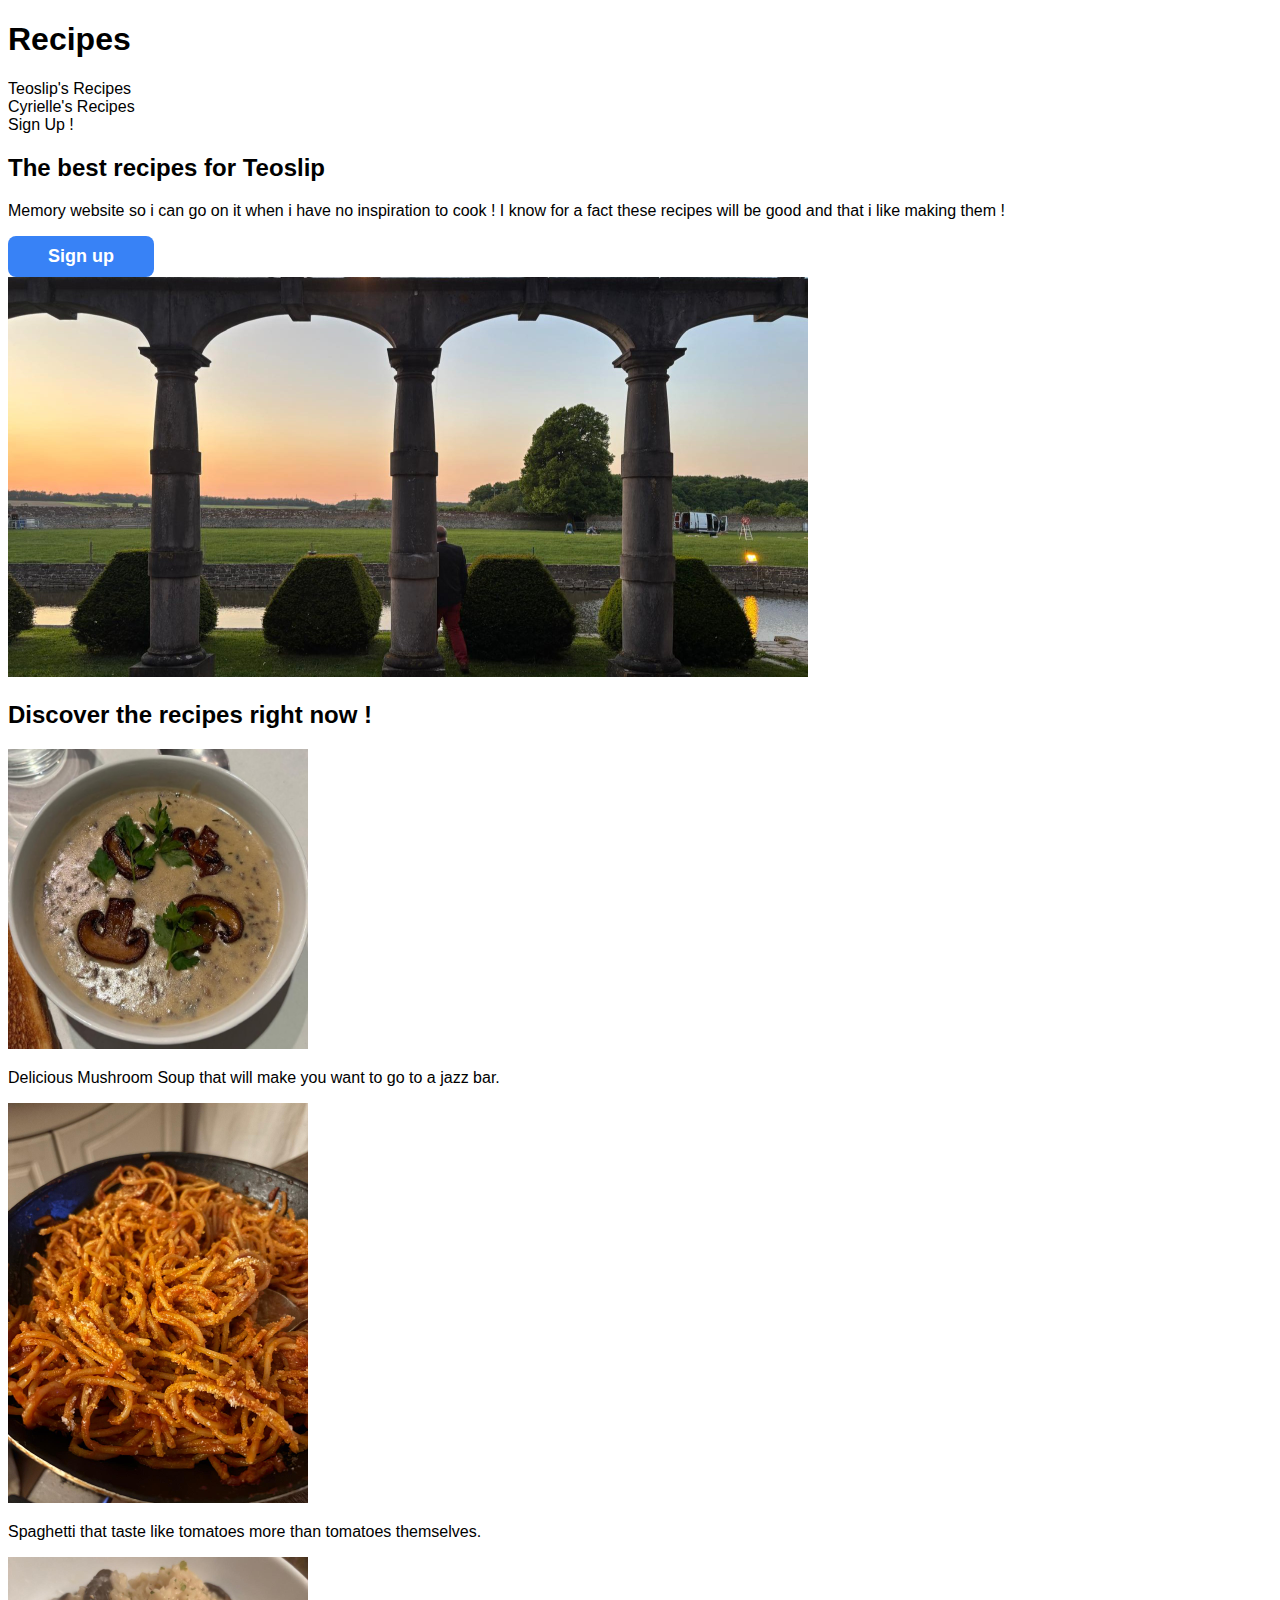
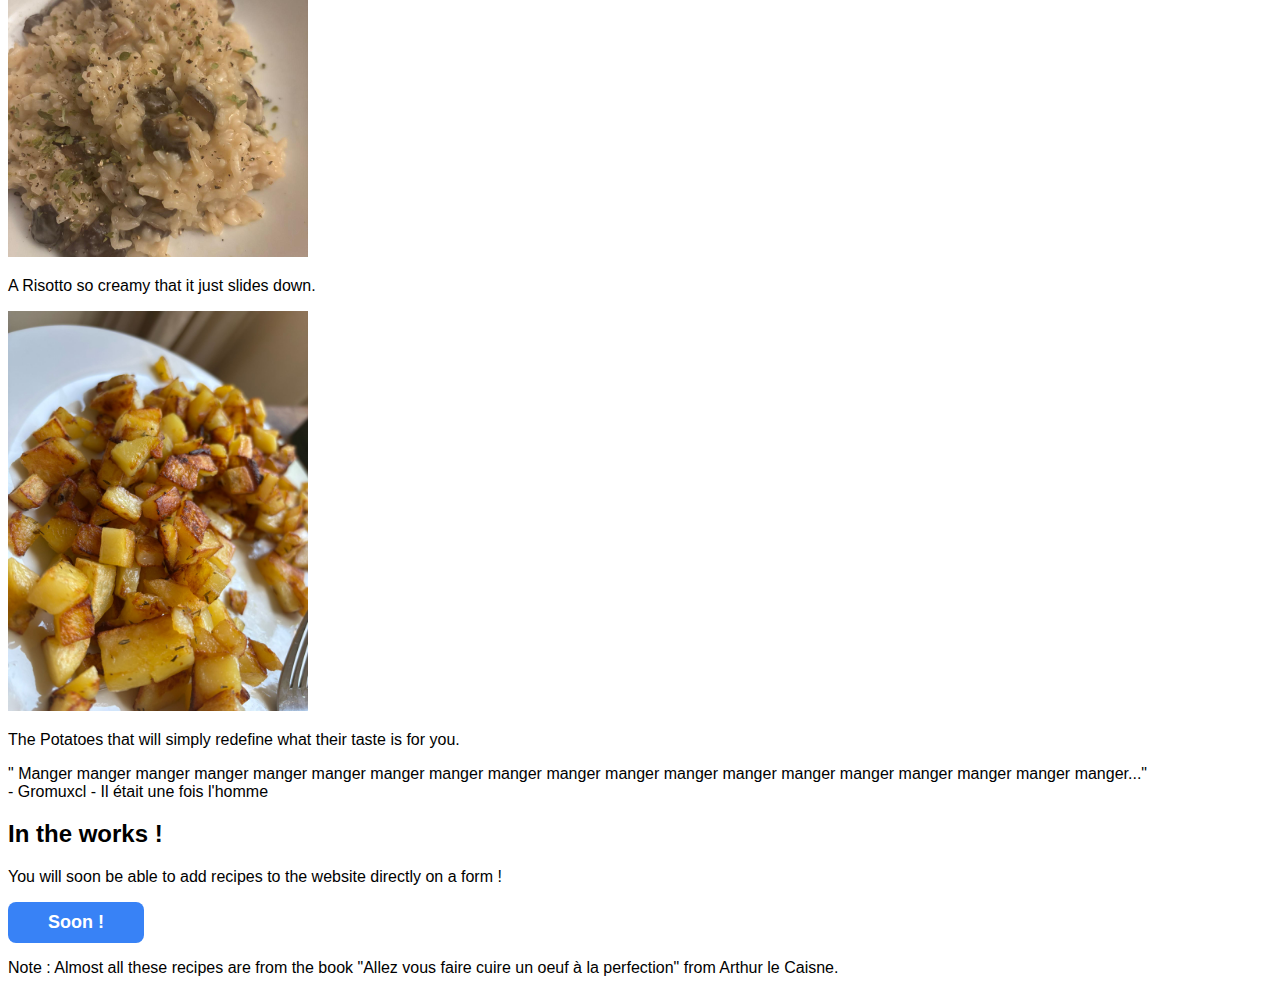
<file: index.html>
<!DOCTYPE html>
<html lang="en">

<head>
    <meta charset="UTF-8">
    <meta name="viewport" content="width=device-width, initial-scale=1.0">
    <link rel="stylesheet" href="style.css">
    <title>Recipes</title>
</head>

<body>
    <header>
        <h1>Recipes</h1>
        <ul>
            <li><a href="#">Teoslip's Recipes</a></li>
            <li><a href="#">Cyrielle's Recipes</a></li>
            <li><a href="./login/singup.html">Sign Up !</a></li>
        </ul>
    </header>

    <section>
        <article class="all_presentation">
            <div class="left_presentation">
                <h2>The best recipes for Teoslip</h2>
                <p>Memory website so i can go on it when i have no inspiration to cook ! I know for a fact these recipes will be good and that i like making them !</p>
                <a href="./login/singup.html"><button>Sign up</button></a>
            </div>
            <div class="image_presentation">
                <img src="./images/presentation.jpg" alt="a landscape idk why">
            </div>
        </article>

        <article class="recipe_section">
            <h2>Discover the recipes right now !</h2>
            <div class="cards">
                <a href="#">
                <div class="card">
                    <img src="./images/soup.jpg" alt="soup">
                    <p>Delicious Mushroom Soup that will make you want to go to a jazz bar.</p>
                </div>
                </a>
                <a href="#">
                <div class="card">
                    <img src="./images/pasta.jpg" alt="pasta">
                    <p>Spaghetti that taste like tomatoes more than tomatoes themselves.</p>
                </div>
                </a>
                <a href="#">
                <div class="card">
                    <img src="./images/risotto.jpg" alt="srisottooup">
                    <p>A Risotto so creamy that it just slides down.</p>
                </div>
                </a>
                <a href="#">
                <div class="card">
                    <img src="./images/potatoes.jpg" alt="potatoes">
                    <p>The Potatoes that will simply redefine what their taste is for you.</p>
                </div>
                </a>
            </div>
        </article>

        <article class="citation_section">
            <div class="citation">
                <div class="citation_text">" Manger manger manger manger manger manger manger manger manger manger manger manger manger manger manger manger manger manger manger..."</div>
                <div class="citation_author">- Gromuxcl - Il était une fois l'homme</div>
            </div>
        </article>

        <article class="panel_section">
            <div class="panel_add">
                <div class="panel_add_text">
                    <h2>In the works !</h2>
                    <p>You will soon be able to add recipes to the website directly on a form !</p>
                </div>
                <div class="panel_add_button">
                    <button>Soon !</button>
                </div>
            </div>
        </article>

    </section>

    <footer>
        <p>Note : Almost all these recipes are from the book "Allez vous faire cuire un oeuf à la perfection" from
            Arthur le Caisne.</p>
    </footer>
</body>

</html>
</file>
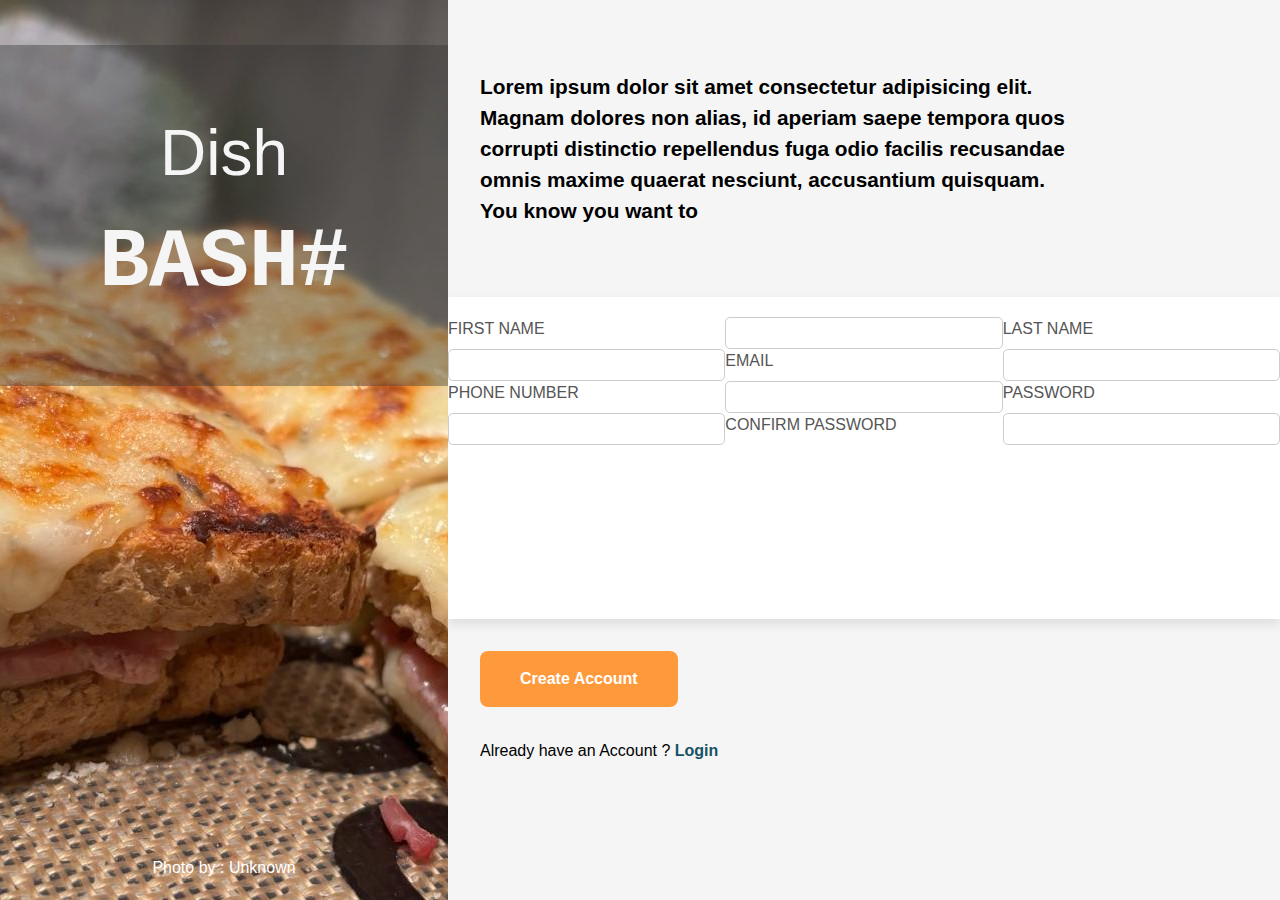
<file: login/singup.html>
<!DOCTYPE html>
<html lang="en">

<head>
    <meta charset="UTF-8">
    <meta name="viewport" content="width=device-width, initial-scale=1.0">
    <link rel="stylesheet" href="signup-style.css">
    <title>Recipes - Sign Up</title>
</head>

<body>
    <div id="container-title">
        <img src="../images/croque.jpg" alt="a random picture of something cool">
        <div id="title">
            <span class="dish">Dish </span><span class="bash">BASH#</span>
        </div>
        <p class="photo-credit">Photo by : Unknown</p>
    </div>
    <div id="container-content">
        <header>
            <p>Lorem ipsum dolor sit amet consectetur adipisicing elit. Magnam dolores non alias, id aperiam saepe
                tempora quos corrupti distinctio repellendus fuga odio facilis recusandae omnis maxime quaerat nesciunt,
                accusantium quisquam.</p>
            <p>You know you want to</p>
        </header>
        <section>
            <form>
                <label for="first-name">FIRST NAME</label>
                <input type="text" id="first-name">
                <label for="last-name">LAST NAME</label>
                <input type="text" id="last-name">
                <label for="email">EMAIL</label>
                <input type="email" id="email">
                <label for="phone">PHONE NUMBER</label>
                <input type="tel" id="phone">
                <label for="password">PASSWORD</label>
                <input type="password" id="password">
                <label for="confirm-password">CONFIRM PASSWORD</label>
                <input type="password" id="confirm-password">
            </form>
        </section>
        <footer>
            <div class="button-submit">
                <button type="submit">Create Account</button>
            </div>
            <p>Already have an Account ? <a href="#">Login</a></p>
        </footer>
    </div>
</body>

</html>
</file>
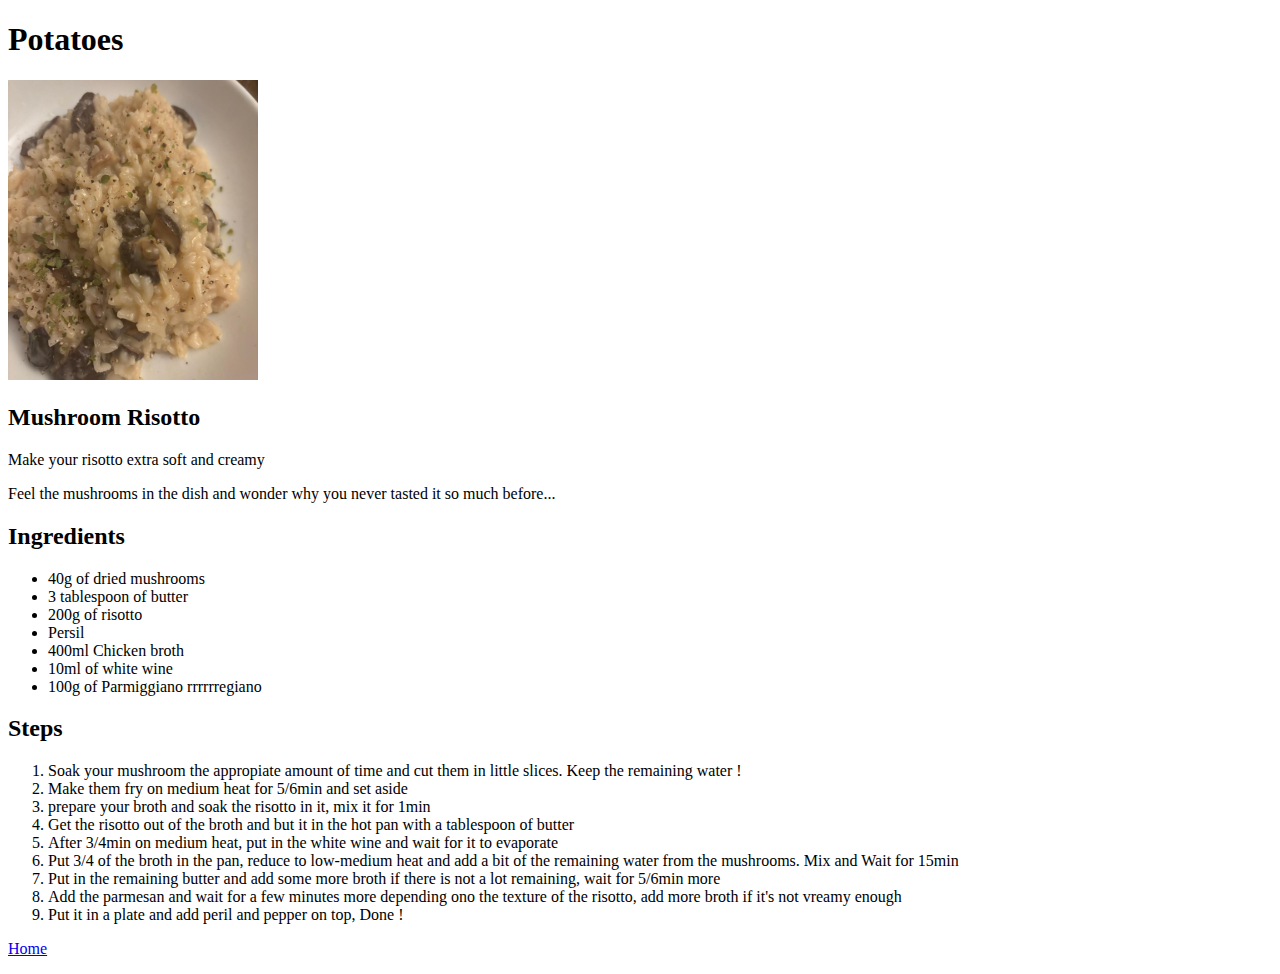
<file: recipes/mushroom_risotto.html>
<!DOCTYPE html>
<html lang="en">

<head>
    <meta charset="UTF-8">
    <meta name="viewport" content="width=device-width, initial-scale=1.0">
    <title>Recipes - Mushroom Risotto</title>
</head>

<body>
    <h1>Potatoes</h1>
    <img src="./../images/risotto.jpg" alt="fried potatoes with a pan" width="250" height="300">
    <h2>Mushroom Risotto</h2>
    <p>Make your risotto extra soft and creamy</p>
    <p>Feel the mushrooms in the dish and wonder why you never tasted it so much before...</p>
    <h2>Ingredients</h2>
    <ul>
        <li>40g of dried mushrooms</li>
        <li>3 tablespoon of butter</li>
        <li>200g of risotto</li>
        <li>Persil</li>
        <li>400ml Chicken broth</li>
        <li>10ml of white wine</li>
        <li>100g of Parmiggiano rrrrrregiano</li>
    </ul>
    <h2>Steps</h2>
    <ol>
        <li>Soak your mushroom the appropiate amount of time and cut them in little slices. Keep the remaining water !</li>
        <li>Make them fry on medium heat for 5/6min and set aside</li>
        <li>prepare your broth and soak the risotto in it, mix it for 1min</li>
        <li>Get the risotto out of the broth and but it in the hot pan with a tablespoon of butter</li>
        <li>After 3/4min on medium heat, put in the white wine and wait for it to evaporate</li>
        <li>Put 3/4 of the broth in the pan, reduce to low-medium heat and add a bit of the remaining water from the mushrooms. Mix and Wait for 15min</li>
        <li>Put in the remaining butter and add some more broth if there is not a lot remaining, wait for 5/6min more</li>
        <li>Add the parmesan and wait for a few minutes more depending ono the texture of the risotto, add more broth if it's not vreamy enough</li>
        <li>Put it in a plate and add peril and pepper on top, Done !</li>
    </ol>
    <p><a href="./../index.html">Home</a> </p>
</body>

</html>
</file>
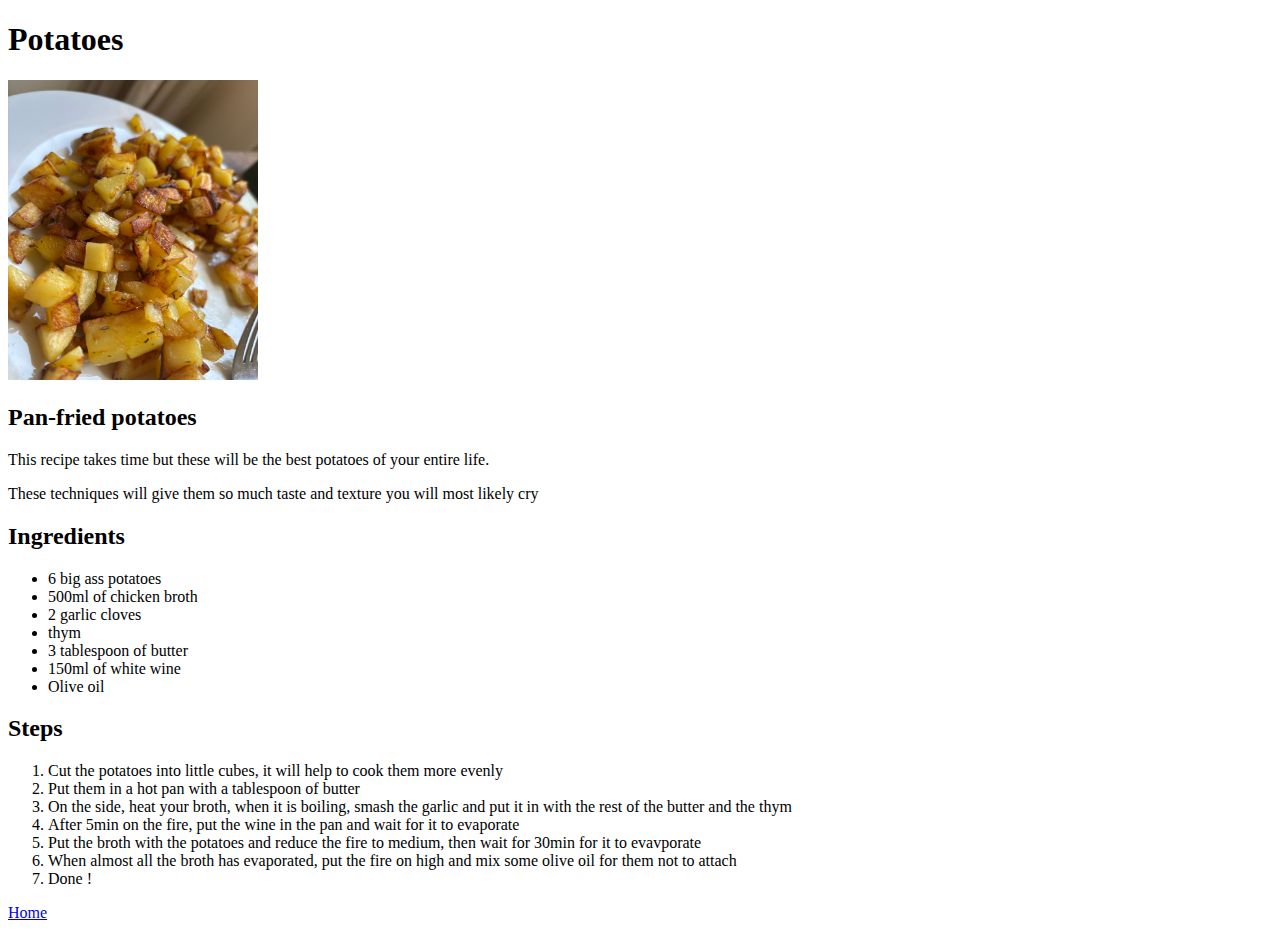
<file: recipes/potatoes.html>
<!DOCTYPE html>
<html lang="en">

<head>
    <meta charset="UTF-8">
    <meta name="viewport" content="width=device-width, initial-scale=1.0">
    <title>Recipes - Potatoes</title>
</head>

<body>
    <h1>Potatoes</h1>
    <img src="./../images/potatoes.jpg" alt="fried potatoes with a pan" width="250" height="300">
    <h2>Pan-fried potatoes</h2>
    <p>This recipe takes time but these will be the best potatoes of your entire life.</p>
    <p>These techniques will give them so much taste and texture you will most likely cry</p>
    <h2>Ingredients</h2>
    <ul>
        <li>6 big ass potatoes</li>
        <li>500ml of chicken broth</li>
        <li>2 garlic cloves</li>
        <li>thym</li>
        <li>3 tablespoon of butter</li>
        <li>150ml of white wine</li>
        <li>Olive oil</li>
    </ul>
    <h2>Steps</h2>
    <ol>
        <li>Cut the potatoes into little cubes, it will help to cook them more evenly</li>
        <li>Put them in a hot pan with a tablespoon of butter</li>
        <li>On the side, heat your broth, when it is boiling, smash the garlic and put it in with the rest of the butter
            and the thym</li>
        <li>After 5min on the fire, put the wine in the pan and wait for it to evaporate</li>
        <li>Put the broth with the potatoes and reduce the fire to medium, then wait for 30min for it to evavporate</li>
        <li>When almost all the broth has evaporated, put the fire on high and mix some olive oil for them not to attach
        </li>
        <li>Done !</li>
    </ol>

    <p><a href="./../index.html">Home</a> </p>
</body>

</html>
</file>
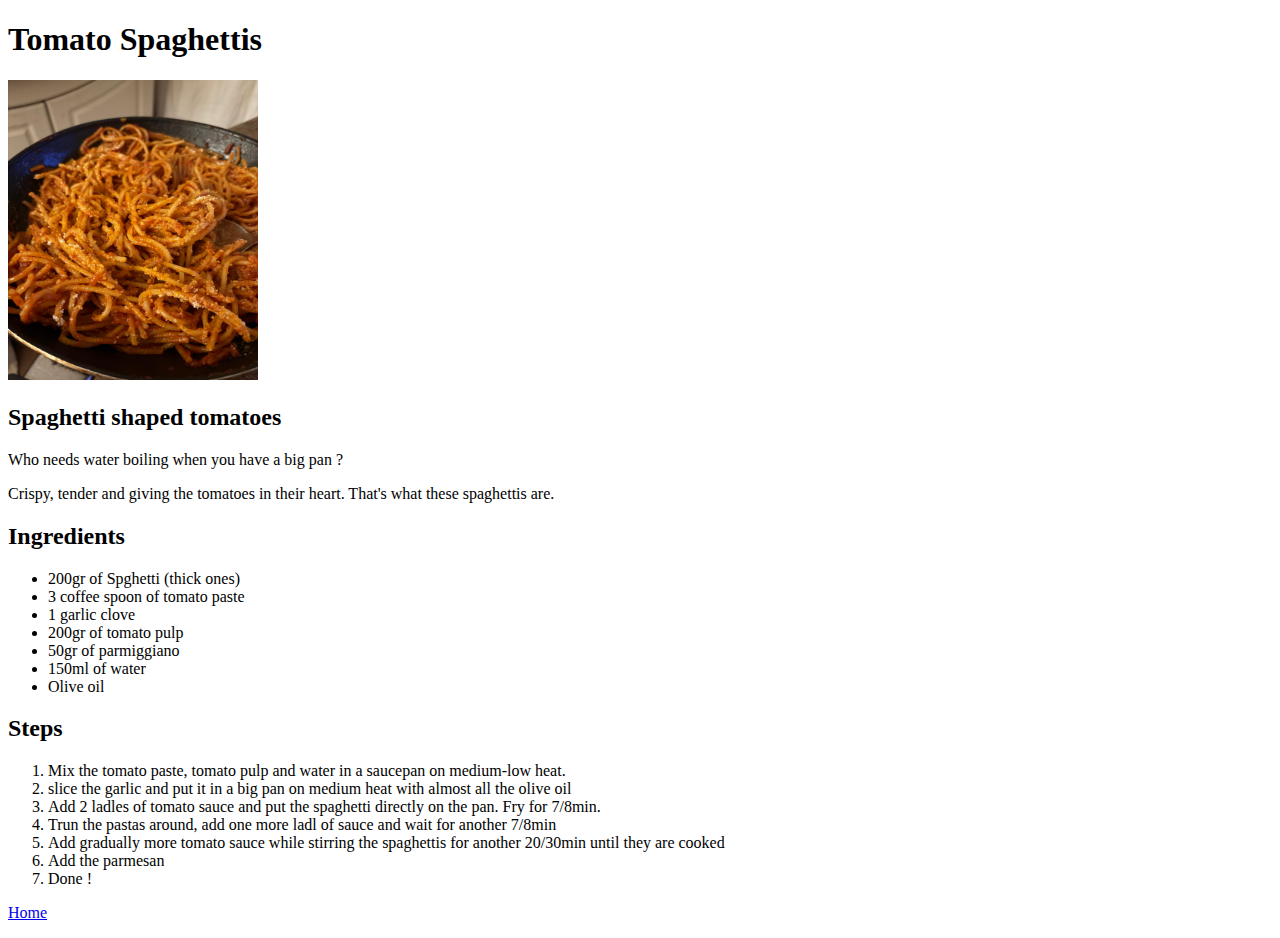
<file: recipes/tomato_pasta.html>
<!DOCTYPE html>
<html lang="en">

<head>
    <meta charset="UTF-8">
    <meta name="viewport" content="width=device-width, initial-scale=1.0">
    <title>Recipes - Tomato Pasta</title>
</head>

<body>
    <h1>Tomato Spaghettis</h1>
    <img src="./../images/pasta.jpg" alt="fried potatoes with a pan" width="250" height="300">
    <h2>Spaghetti shaped tomatoes</h2>
    <p>Who needs water boiling when you have a big pan ?</p>
    <p>Crispy, tender and giving the tomatoes in their heart. That's what these spaghettis are.</p>
    <h2>Ingredients</h2>
    <ul>
        <li>200gr of Spghetti (thick ones)</li>
        <li>3 coffee spoon of tomato paste</li>
        <li>1 garlic clove</li>
        <li>200gr of tomato pulp</li>
        <li>50gr of parmiggiano</li>
        <li>150ml of water</li>
        <li>Olive oil</li>
    </ul>
    <h2>Steps</h2>
    <ol>
        <li>Mix the tomato paste, tomato pulp and water in a saucepan on medium-low heat.</li>
        <li>slice the garlic and put it in a big pan on medium heat with almost all the olive oil</li>
        <li>Add 2 ladles of tomato sauce and put the spaghetti directly on the pan. Fry for 7/8min.</li>
        <li>Trun the pastas around, add one more ladl of sauce and wait for another 7/8min</li>
        <li>Add gradually more tomato sauce while stirring the spaghettis for another 20/30min until they are cooked</li>
        <li>Add the parmesan</li>
        <li>Done !</li>
    </ol>
    <p><a href="./../index.html">Home</a> </p>
</body>

</html>
</file>
<file: style.css>
/* Resizing the images approximately to see better */

.all_presentation img {
    width: 800px;
    height: auto    ;
}

.card img {
    width: 300px;
    height: auto;
}

/* General styling and fonts */
* {
    box-sizing: border-box;
}

body {
    font-family:'Segoe UI', Tahoma, Geneva, Verdana, sans-serif;
}

a {
    text-decoration: none;
    color: black;
}

button {
    font-size: 18px;
    font-weight: bold;
    border: none;
    border-radius: 8px;
    color : white;
    background: #3882F6;
    padding : 10px 40px;
}

ul {
    list-style-type: none;
    padding:0;
}
</file>
<file: login/signup-style.css>
/* 1. Use a more-intuitive box-sizing model */
*,
*::before,
*::after {
    box-sizing: border-box;
}

/* 2. Remove default margin */
* {
    margin: 0;
}

/* 3. Enable keyword animations */
@media (prefers-reduced-motion: no-preference) {
    html {
        interpolate-size: allow-keywords;
    }
}

body {
    /* 4. Add accessible line-height */
    line-height: 1.5;
    /* 5. Improve text rendering */
    -webkit-font-smoothing: antialiased;
}

/* 6. Improve media defaults */
img,
picture,
video,
canvas,
svg {
    display: block;
    max-width: 100%;
}

/* 7. Inherit fonts for form controls */
input,
button,
textarea,
select {
    font: inherit;
}

/* 8. Avoid text overflows */
p,
h1,
h2,
h3,
h4,
h5,
h6 {
    overflow-wrap: break-word;
}

/* 9. Improve line wrapping */
p {
    text-wrap: pretty;
}

h1,
h2,
h3,
h4,
h5,
h6 {
    text-wrap: balance;
}

/*
  10. Create a root stacking context
*/
#root,
#__next {
    isolation: isolate;
}

:root {
    --left-margin: 2rem;
    --color-palette-primary: #155263;
    --color-palette-secondary : #ff9a3c;
    --color-palette-third : #ff6f3c;
}

body {
    display: flex;
    font-family: 'Josefin Sans', Tahoma, sans-serif;
}

#container-title {
    position: relative;
    display: flex;
    flex-direction: column;
    justify-content: end;
    gap: 50vh;
    min-width: 35vw;
    height: 100vh;
    background-image: url(../images/croque.jpg);
    text-align: center;
}

.photo-credit {
    color: white;
    margin: 20px;
}

#title {
    color: whitesmoke;
    background-color: rgb(50 50 50 / 40%);
    padding: 60px;
    font-size: 4rem;
}

.bash {
    font-family: 'Courier New', Courier, monospace;
    font-weight: bold;
    font-size: 1.3em;
}

#container-content {
    display: flex;
    flex-direction: column;
    background-color: rgb(245, 245, 245);
    justify-content: space-evenly;
}

header {
    flex: 1;
    display: flex;
    flex-direction: column;
    justify-content: center;
    padding: var(--left-margin);
    max-height: 33vh;
}

header p {
    font-size: 1.3em;
    font-weight: bold;
    width: 80%;
}

section {
    flex: 1;
    background-color: white;
    box-shadow: 0px 5px 10px #ddd;
    max-height: 40vh;
    padding: 20px 0;
}

section form {
    display: flex;
    flex-wrap: wrap;
    margin-bottom: 1rem;
}

section h2 {
    padding-left: var(--left-margin);
    font-weight: 200;
    margin-top: 1rem;
}

section div {
    padding: 1rem;
    padding-left: var(--left-margin);
    margin-right: 3em;
}

section label, section input {
    display: block;
    flex: auto;
    width: 18vw;
}

footer {
    flex: 1;
}

footer div, footer p {
    margin: var(--left-margin);
}

/* Footer */

.button-submit button {
    appearance: none;
    color: white;
    font-weight: bold;
    padding: 1rem 2.5rem;
    border: none;
    border-radius: 8px;
    background-color: var(--color-palette-secondary);
}

.button-submit button:hover {
    background-color: var(--color-palette-third);
    box-shadow: 0px 2px 10px #ccc;
}

.button-submit button:active {
    background-color: var(--color-palette-primary);
}

footer a {
    color: var(--color-palette-primary);
    text-decoration: none;
    font-weight: bold;
}

/* Form details  */

form input {
    appearance: none;
    border: 1px solid #ccc;
    border-radius: 5px;
    font-family: inherit;
    height: 2em;
    padding-left: 0.5em;
}

form input:focus {
    border: 2px solid var(--color-palette-primary);
    box-shadow: 0px 2px 10px #ccc;
    outline: none;
}

form input:hover {
    box-shadow: 0px 2px 10px #ccc;
    outline: none;
}

form label {
    color: #555;
    font-family:Verdana, Geneva, Tahoma, sans-serif;
    padding-bottom: 0.2em;
}

form label:has(+ input:required)::after {
    content: '  *';
}

form input[type="password"]:required {
    border: 1px solid red;
    box-shadow: inset 0px 2px 5px #ccc;
}

form input[type="password"]:required:focus {
    border: 1px solid red;
    box-shadow: 0px 2px 10px #ccc;
}

form input::placeholder {
    color: #ccc;
}

form input:invalid {
    background-color: rgba(255, 0, 0, 0.1);
}

form input:placeholder-shown {
    background-color: #fff;
}
</file>
